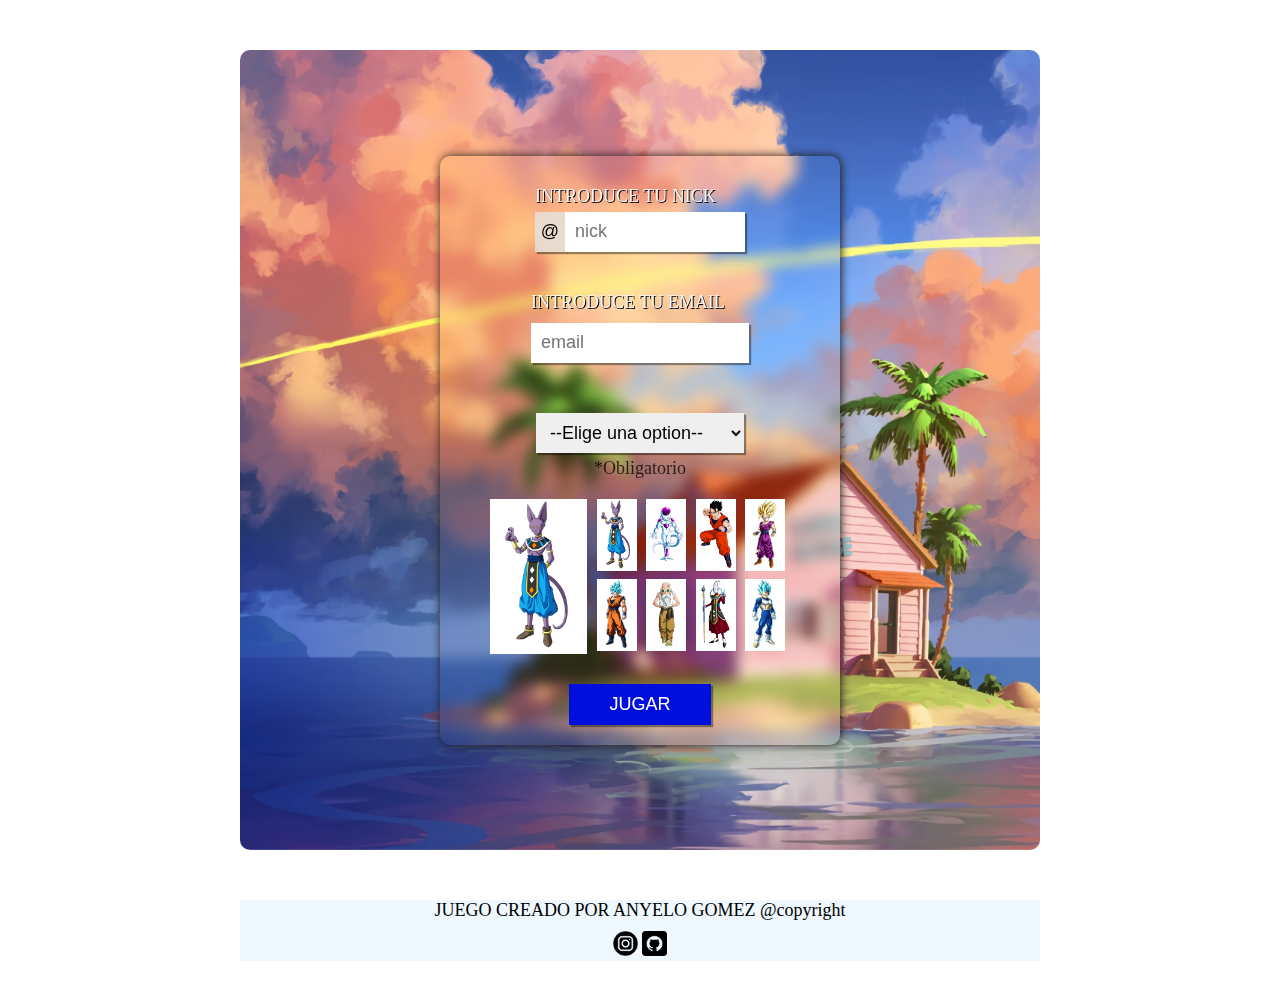
<file: index.html>
<!DOCTYPE html>
<html lang="en">
<head>
    <meta charset="UTF-8">
    <meta name="viewport" content="width=device-width, initial-scale=1.0">
    <link rel="stylesheet" href="css/style.css">
    <style>
        @import url('https://fonts.googleapis.com/css2?family=Exile&family=Indie+Flower&family=Jersey+15&family=Oswald:wght@200..700&family=Pacifico&family=Pixelify+Sans:wght@400..700&family=Playpen+Sans+Arabic:wght@100..800&display=swap');
    </style>
    <title>Document</title>
</head>
<body>
    
    <main>
        <form action="juego.html" id="formUser">

            <div class="contentError">

                <p id="error"></p>

            </div>

            <div class="contentNick">
                    
                <label for="nick">INTRODUCE TU NICK</label>
                
                <div class="nickInput">
                    <input type="text" id="nicka" value="@" readonly>
                    <input type="text" id="nick" placeholder="nick">  
                    
                </div>
                    
            </div>
            
            <div class="contentEmail">

                <label for="email">INTRODUCE TU EMAIL</label>
                <input type="email" id="email" placeholder="email">
            
            </div>


            <div class="contentTamanio">

                <select name="optionTamano" id="optionTamanio">
                    <option value="0">--Elige una option--</option>
                    <option value="4">Easy</option>
                    <option value="5">Normal</option>
                    <option value="6">Pro</option>
                </select>

                <p>*Obligatorio</p>

            </div>

            <div class="contentAvatar">

                <div class="avatar">
                    
                    <div class="itemAvatar"><img src="img/dragonball/avatar Dragonball/bills.png" alt=""></div>

                </div>
                <div class="avatars">

                    <div class="itemAvatars"><img src="img/dragonball/avatar Dragonball/bills.png" alt=""></div>
                    <div class="itemAvatars"><img src="img/dragonball/avatar Dragonball/freezer.png" alt=""></div>
                    <div class="itemAvatars"><img src="img/dragonball/avatar Dragonball/gohan grande.png" alt=""></div>
                    <div class="itemAvatars"><img src="img/dragonball/avatar Dragonball/gohan.png" alt=""></div>
                    <div class="itemAvatars"><img src="img/dragonball/avatar Dragonball/goku.png" alt=""></div>
                    <div class="itemAvatars"><img src="img/dragonball/avatar Dragonball/roshi.png" alt=""></div>
                    <div class="itemAvatars"><img src="img/dragonball/avatar Dragonball/whis.png" alt=""></div>
                    <div class="itemAvatars"><img src="img/dragonball/avatar Dragonball/vegeta.png" alt=""></div>


                </div>
            </div>

            <div class="contentJugar">
                    
                <input type="submit" id="jugar" value="JUGAR">

            </div>

        </form>
    </main>
    <footer>
        <div class="cotentFooter">
            <p>JUEGO CREADO POR ANYELO GOMEZ @copyright</p>
            <div class="footerLogo">

                <a href="https://www.instagram.com/palometa_/#"><img src="/img/dragonball/logo-instagram.png" alt=""></a>
                <a href="https://github.com/Anyelo-Gomez"><img src="/img/dragonball/logo-github.png" alt=""></a>
            </div>
            
        </div>
        

    </footer>
    <script src="js/data.js"></script>
    <script src="js/index.js"></script>
</body>
</html>
</file>
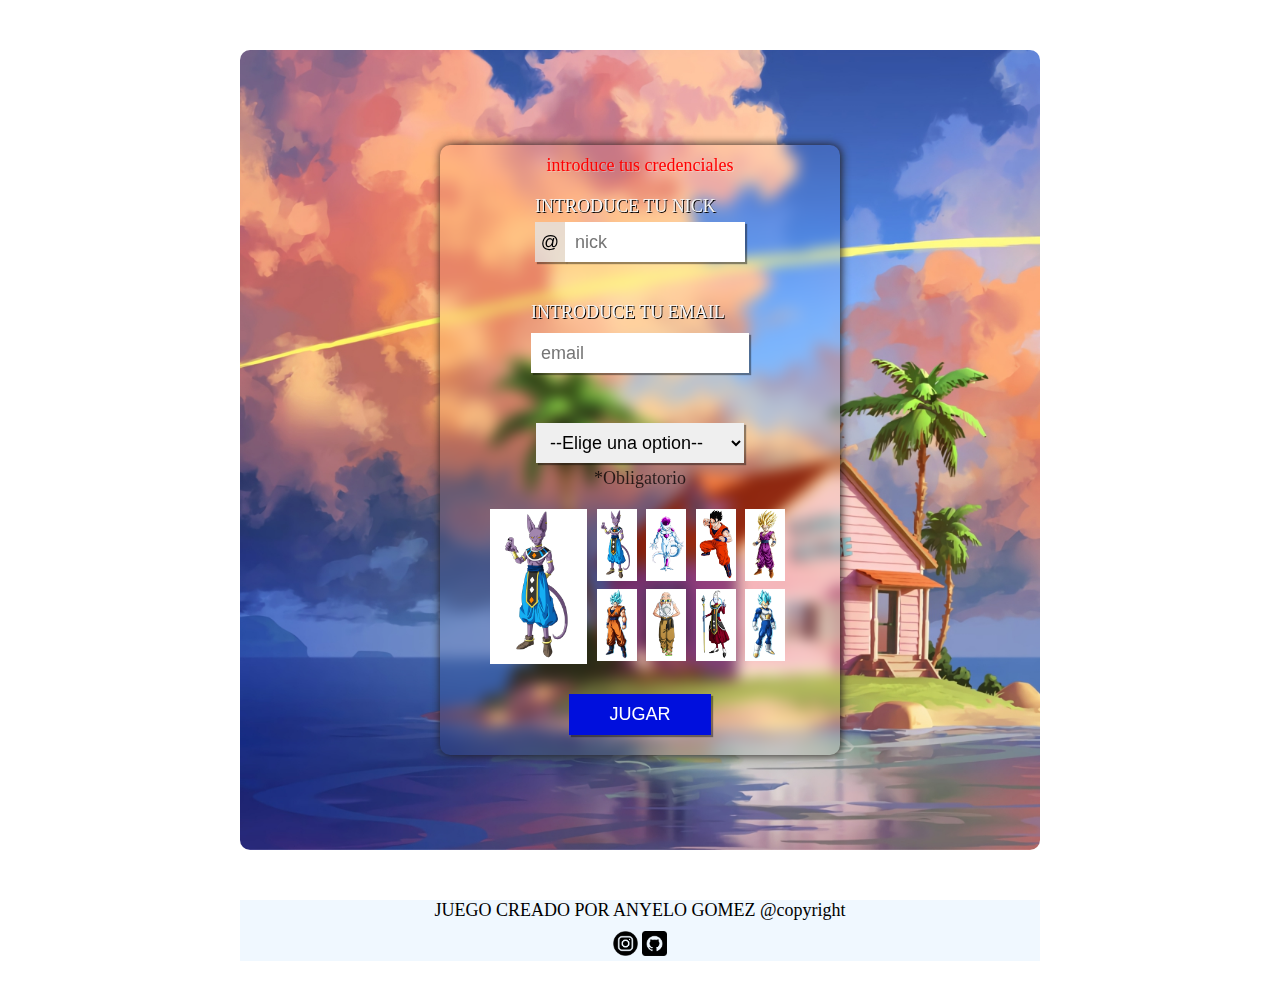
<file: juego.html>
<!DOCTYPE html>
<html lang="en">
<head>
    <meta charset="UTF-8">
    <meta name="viewport" content="width=device-width, initial-scale=1.0">
    <link rel="stylesheet" href="css/juego.css">
    <title>Document</title>
</head>
<body>
    
    <main class="main">
        
        <div class="contentAll">
            
        
            <section class="contentJuego">

                <div id="juego">
                    
                </div>
                <div id="contentAtras">
                    
                </div>

                <div class="contentVolverJugar">

                    <div class="contentBtnVolver">
                        <h3>GAME OVER</h3>
                        <button id="btnVolverJugar">VOLVER A JUGAR</button>

                    </div>

                </div>


            </section>
            
            
            <section  class="contentInfo">

                <div class="contentNick">
                    <div class="avatarNick"><img id="avatarImg" src="" alt=""></div>
                    <input type="text" id="nick" readonly="true">
                </div>
                
                <div class="contentPuntos">
                    <label for="puntos">PUNTOS</label>
                    <input type="text" id="puntos" value="0" readonly="true">
                </div>
                <div class="contentTime">
                    <label for="timeJuego">TIEMPO</label>
                    <input type="text" id="timeJuego" value="0" readonly="true">
                </div>

            </section>
        </div>

    </main>
    
    <script src="js/data.js"></script>
    <script src="js/juego.js"></script>
</body>
</html>
</file>
<file: css/style.css>
*{
    padding: 0px;
    margin: 0px;
    
    font-size: 18px;   
}


main{
    width: 800px;
    height: 800px;
    background-image: url(../img/dragonball/backgroud\ dragonball.jpeg);
    background-size: cover;
    margin: 50px auto;
    display: flex;
    border-radius: 10px;

    
}

footer{
    width: 800px;
    margin: 0px auto;
    background-color: aliceblue;
    margin-bottom: 30px;
}

label{
    color: whitesmoke;
    text-shadow: 1px 1px black;
}


#formUser{

    width: 400px;
    /* height: 400px; */
    background-color: rgb(0,0,0 0.1);
    backdrop-filter: blur(7px);
    display: flex;
    flex-direction: column;
    justify-items:center;
    align-items: center;
    
    margin: auto auto;
    border-radius: 10px;
    box-shadow: 1px 0px 10px rgb(31, 26, 23);

}


.contentJugar, .contentEmail, .contentNick, .contentTamanio{
    margin-bottom: 20px;
    margin-top: 20px;
    display: flex;
    flex-direction: column;
}

.nickInput{
    display: flex;
    gap: 0px;
    margin-top: 5px;
}

.contentNick #nicka{
    width: 30px;
    height: 40px;
    gap: 0;
    text-align: center;
    font-size: 18px;
    background-color: rgba(227, 227, 227, 0.783);
    border: 0px;
    box-shadow: 2px 2px 1px rgba(0, 0, 0, 0.397);
    
}

#nick{
    width: 170px;
    height: 40px;
    padding-left: 10px;
    border: 0px;
    box-shadow: 2px 2px 1px rgba(0, 0, 0, 0.397);
}

.contentEmail #email, #optionTamanio{

    width: 208px;
    height: 40px;
    margin-top: 10px;
    padding-left: 10px;
    border: 0px;
    box-shadow: 2px 2px 1px rgba(0, 0, 0, 0.397);
}


.contentTamanio p{
    margin: 0px auto;
    margin-top: 5px;
    color: rgba(0, 0, 0, 0.758);
}



.contentAvatar{
    width: 300px;
    display: flex;
    margin-bottom: 10px;
    
}

.avatar{
    width: 100px;
    
    text-align: center;
}

.itemAvatar{
    background-color: white;
}

.avatar img{
    width: 75px;
}

.avatars{
    width: 200px;
    display: grid;
    grid-template-columns: repeat(4, 1fr);
    grid-template-rows: repeat(2, 1fr);
    margin-left: 10px;
    gap: 5px;

}

.avatars img{
    width: 35px;
    height: 70px;
}


.itemAvatars{
    width: 40px;
    height: 72px;
    text-align: center;
    
    background-color: white;

}


.contentJugar input[type='submit']{
    
    padding: 10px 40px;
    background-color: rgb(0, 15, 221);
    color: white;
    border: 0px;
    box-shadow: 2px 2px 1px rgba(0, 0, 0, 0.397);

}

.contentJugar input[type='submit']:hover{
    background-color: rgba(0, 255, 255, 0.132);
}



#error{
    color: rgb(255, 0, 0);
    margin-top: 10px;
    text-shadow: 1px 1px rgba(255, 255, 255, 0.283);
    
}

.cotentFooter{
    text-align: center;
    
}

.footerLogo{
    margin: 10px 0px;
}

.cotentFooter img{
    width: 25px;
}
</file>
<file: css/juego.css>
*{
    padding: 0px;
    margin: 0px;
    font-family: 'Courier New', Courier, monospace;
    font-weight: bold;
}



.main{
    width: 800px;
    height: 800px;
    display: flex;
    justify-content: center;
    margin: 20px auto;
    padding-top: 20px;
    background-image: url('/img/dragonball/backgroud.jpg');
    background-size: cover;
    
}


.contentAll{
    display: flex;
    width: 700px;
    height: 700px;
    background-color: rgba(255, 255, 255, 0.114);
    backdrop-filter: blur(7px);
}


.contentJuego{
    position: relative;
    width: 500px;
    height: auto;
    margin-right: 40px;
     
}


#juego, #contentAtras{
    
    position: absolute;
    top: 0;
    left: 0;
    width: auto;
    height: auto;

    display: grid;
    grid-template-columns: repeat(6, 1fr);
    gap: 5px;
       
}


.item{
    position: relative;
    z-index: 2;
}


.item img, .itemAtras img{
    width: 68px;
    height: 100px;
    
}

.itemAtras{
    position: relative;
    z-index: 1;
}


.contentVolverJugar{
    position: absolute;
    background-color: rgb(13, 13, 67);
    width: 100%;
    height: 100%; 

    display: none;
    justify-items: center;
    align-content: center;
    top: 0;
    left: 0;
    
}


.contentBtnVolver{

    width: 150px;
    text-align: center;
}


.contentBtnVolver h3{
    color: white;
    font-family: 'Courier New', Courier, monospace;
}



.contentBtnVolver button{
    background-color: white;
    padding: 10px;
    font-family: 'Courier New', Courier, monospace;
    font-weight: bold;
    border: 0px;
    margin-top: 10px;

}


.contentInfo{
    margin-right: 20px;
}


.contentNick, .contentTime, .contentPuntos{

    display: flex;
    flex-direction: column;
    
    margin-bottom: 20px;
    margin-left: 10px
     
}


.contentNick{
    display: flex;
    gap: 0px;
    flex-direction: row;
}


.contentNick input{
    width: 100px;
    height: 39px;
    border: 1px solid black;
    border-left: 0px;
    padding: 0px 10px;
    border-radius: 5px;
    border-top-left-radius: 0px;
    border-bottom-left-radius: 0px;

}


.avatarNick{
    text-align: center;
    align-content: center;
    width: 39px;
    height: 39px;
    background-color: aliceblue;
    border: 1px solid black;
    border-right: 0px;
    border-top-left-radius: 5px;
    border-bottom-left-radius: 5px;

}


.avatarNick img{
    height: 30px;
}


.contentTime input, .contentPuntos input{
    width: 137px;
    height: 30px;
    padding: 5px 10px;
    border-radius: 5px;
    border: 1px solid black;
}
</file>
